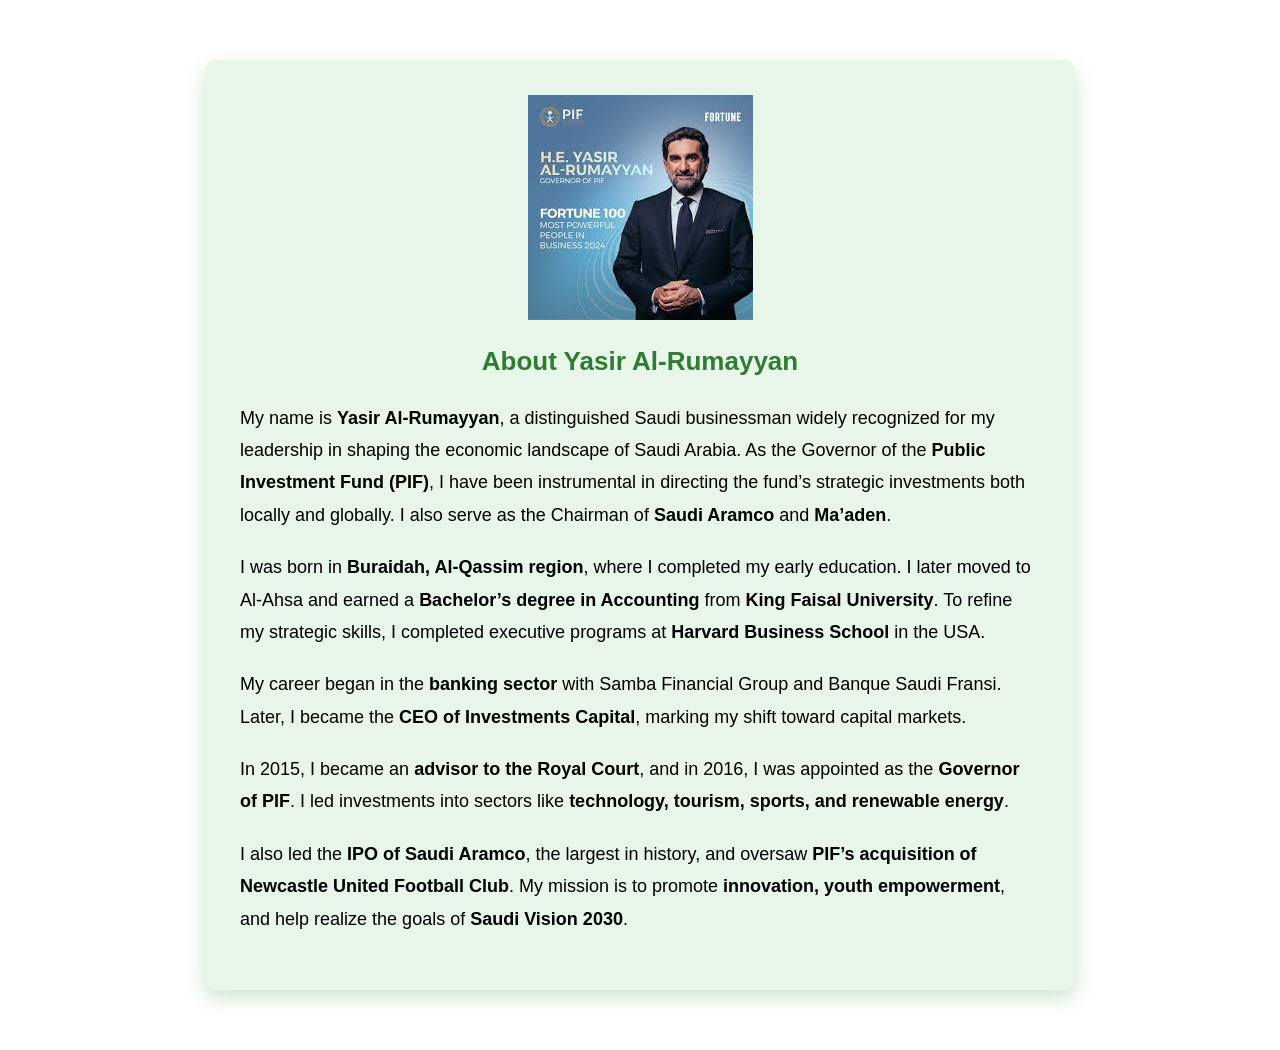
<file: about.html>
<!DOCTYPE html>
<html lang="en">
<head>
  <meta charset="UTF-8">
  <title>About Yasir Al-Rumayyan</title>
  <style>
    body {
      background-color: #ffffff;
      font-family: 'Segoe UI', Tahoma, Geneva, Verdana, sans-serif;
      margin: 0;
      padding: 60px 20px;
      animation: fadeIn 1.2s ease-in-out;
    }

    .container {
      background-color: #e8f5e9; 
      padding: 35px;
      max-width: 800px;
      margin: auto;
      border-radius: 12px;
      box-shadow: 0 8px 20px rgba(0, 128, 0, 0.2);
      text-align: center;
    }

    .container h2 {
      color: #2e7d32;
      font-size: 26px;
      margin-bottom: 25px;
    }

    .container p {
      color: #000000;
      font-size: 18px;
      line-height: 1.8;
      margin-bottom: 20px;
      text-align: left;
    }

    .profile-img {
      width: 110px;
      height: 110px;
      border-radius: 50%;
      object-fit: cover;
      box-shadow: 0 4px 8px rgba(0,0,0,0.1);
      margin-bottom: 20px;
      display: block;
      margin-left: auto;
      margin-right: auto;
    }

    @keyframes fadeIn {
      from {
        opacity: 0;
        transform: translateY(40px);
      }
      to {
        opacity: 1;
        transform: translateY(0);
      }
    }
  </style>
</head>
<body>

  <div class="container">
    <img src="images/images.jpeg" alt="Images" class="WEB">

    <h2>About Yasir Al-Rumayyan</h2>

    <p>
      My name is <strong>Yasir Al-Rumayyan</strong>, a distinguished Saudi businessman widely recognized for my leadership in shaping the economic landscape of Saudi Arabia.
      As the Governor of the <strong>Public Investment Fund (PIF)</strong>, I have been instrumental in directing the fund’s strategic investments both locally and globally.
      I also serve as the Chairman of <strong>Saudi Aramco</strong> and <strong>Ma’aden</strong>.
    </p>
    <p>
      I was born in <strong>Buraidah, Al-Qassim region</strong>, where I completed my early education. I later moved to Al-Ahsa and earned a <strong>Bachelor’s degree in Accounting</strong> from <strong>King Faisal University</strong>.
      To refine my strategic skills, I completed executive programs at <strong>Harvard Business School</strong> in the USA.
    </p>
    <p>
      My career began in the <strong>banking sector</strong> with Samba Financial Group and Banque Saudi Fransi.
      Later, I became the <strong>CEO of Investments Capital</strong>, marking my shift toward capital markets.
    </p>
    <p>
      In 2015, I became an <strong>advisor to the Royal Court</strong>, and in 2016, I was appointed as the <strong>Governor of PIF</strong>.
      I led investments into sectors like <strong>technology, tourism, sports, and renewable energy</strong>.
    </p>
    <p>
      I also led the <strong>IPO of Saudi Aramco</strong>, the largest in history, and oversaw <strong>PIF’s acquisition of Newcastle United Football Club</strong>.
      My mission is to promote <strong>innovation, youth empowerment</strong>, and help realize the goals of <strong>Saudi Vision 2030</strong>.
    </p>
  </div>

</body>
</html>
</file>
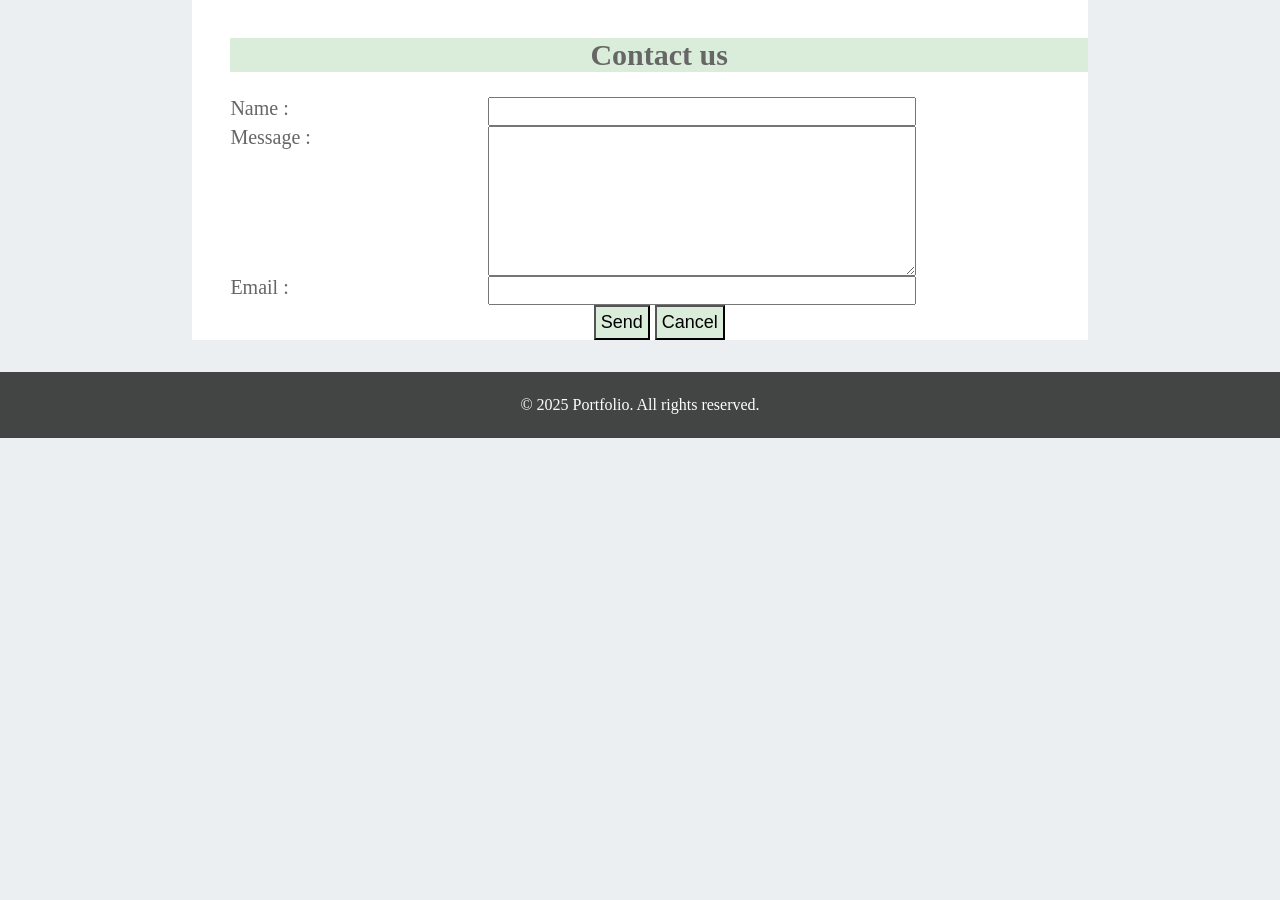
<file: contact_form.html>
<html>
    <title>Yasir's Portfolio</title>

    <head>
        <script src="js/project.js"></script>
        <link rel="stylesheet" href="css/final.css">
	
    </head>
    <body>

		<div class="contact">
			<h2 class="contHeading">Contact us </h2>
				<form action="" onsubmit=" return validform();" id="contact-form">
				<div id="formrow"><label >Name : </label><input type="Text" name="name1" id="inputname"></div>
				<div id="formrow"><label>Message : </label><textarea name="message1" id="inputmessage"></textarea></div>
				<div id="formrow"><label>Email : </label><input type="Email" name="email1" id="inputemail"></div>
				<div id ="formrow" style="text-align:center;"> <input type="submit" value="Send" class="subButton">
				<input type="reset" value="Cancel" class="resButton"></div>
				</form>
		</div>


   
    </body>

    <footer>&copy; 2025 Portfolio. All rights reserved.</footer>

</html>
</file>
<file: css/final.css>
:root {
    --color-primary: #bedb95;
    --color-back-light: #ECEFF1;
    --color-back-dark: #37474f;
    --spacer-base: 1em;
    --card-font-size: 90%;
    --header-font-size: 32px;
    --header-height: 8em;
}
body {
    font-family:   garamond, georgia, serif;
    font-size: 1em;
    background-color: var(--color-back-light);
}
header {
   padding: 0 var(--spacer-base);
   background-color: var(--color-back-dark);
   height: var(--header-height);
}
header h1 {
    margin: 0;
    font-size: var(--header-font-size);
    color: white;
}
header h1 span {
    color: var(--color-primary);
}

#link:link, #link:visited {
    display: inline-block;
    padding: 0.5em 1em;
    background-color: var(--color-primary);
    color: white;
    border: none;
    border-radius: 0.25rem;
    cursor: pointer;
    text-align: center;
}

#link:hover, #link:active{
    text-decoration: none;
    color: #01441e;
    box-shadow: 0 5px 15px rgba(0, 0, 0, 0.1);
    transform: translateY(-5px);
}


body, html {
    margin: 0;
    padding: 0;
}
  

* {
    box-sizing: border-box; 
}

.backgrounding{
    background-image: url("images/3.jpeg");
    background-size: contain;
    background-repeat: no-repeat;
    background-position: center;
    opacity: 0.7;
    width: 100%;
    height: 100vh;
    margin-top: 0 ; 
    margin-bottom: 0 ; 
    padding: 0 ; 
    display: flex;
  flex-direction: column;
  justify-content: center;
  align-items: center;

}

.backgrounding-content{
    text-shadow: 1px 1px 3px rgba(0,0,0,0.8); /* Improves contrast */
    background-color: rgba(0,0,0,0.3); /* Optional: subtle text background */
    padding: 2rem;
    border-radius: 5px;
    max-width: 80%;
    margin: 0 auto;
}

div.backgrounding{
    text-align: center;
    padding: 10px 20px;
}

/* add your styles here */

header {
    display: flex;
    justify-content: space-between;
    align-items: center;
    margin-bottom: 0 ; 
 }

header{
    background-color: rgb(67, 68, 68);
    font-family: Garamond;
    text-align: center;
    color: white;
    padding: 1rem 2rem;
    display: flex;
    justify-content: space-between;
    align-items: center;
    flex-wrap: wrap;
    }


a{
    text-decoration: none;
    color: inherit;
}

a:hover{
    text-decoration: underline;
    color: lightgreen;
}

a:active{
    text-decoration: none;
    color: lightgreen;
}

.flex-container{
display: flex;
justify-content: space-around;
background-color: whitesmoke;
padding: 2rem;
max-width: 900px;
margin: 0 auto;
}

.section{
    flex: 1;
    max-width: 250px;
    display: flex;
    flex-direction: column;
    align-items: center;
    text-align: center;
    padding: 1rem;
    border-radius: 8px;
    background: rgb(218, 236, 218);
    margin: 0 10px;
}

.flex-item{    
    width: 60px;
    height: 60px;
    margin-bottom: 1rem;
    object-fit: contain;
}

.flex-title{
    font-size: 1.2rem;
    margin-bottom: 0.5rem;
    font-weight: bold;
}

.flex-description {
    font-size: 0.9rem;
    color: #666;
}

.section:hover{
    background: #ffffff;
    box-shadow: 0 5px 15px rgba(0, 0, 0, 0.1);
    transform: translateY(-5px);
}

.section:active {
    transform: translateY(0);
    box-shadow: 0 2px 5px rgba(0, 0, 0, 0.1);
  }

body h1{
    color: white;
    text-align: center;
}

p{
    text-align: center;
    color: white;
    font-size: 20px;
}


footer {
    background-color: rgb(67, 68, 68);
    color: white;
    text-align: center;
    padding: 1.5rem;
    margin-top: 2rem;
}

@media only screen and (max-width:480px)
{
    :root {
        --card-font-size: 100%;
        --header-font-size: 24px;
        --header-height: 4em;
    }
    .card {
        width: 100%;
    }
  
}

/* styles for tablet portrait and mobile landscape screens */
@media only screen and (min-width: 481px)
and (max-width: 768px)
{
    :root {
        --card-font-size: 100%;
        --header-height: 5em;
    }    
    .card {
        width: 45%;
    }    
}

/* style for contact page */
.contact 
{
		background-color:white;
		margin-left:15%;
		margin-right:15%;
		padding-top:1%;
    color: #666;
			padding-left:3%;
		FONT-SIZE:20PX;

}
.contHeading
{
			text-align:center;
  background: rgb(218, 236, 218);
  }

#formrow label
{
	display:inline-block;
	width:30%;
		FONT-SIZE:20PX;
}
.formrow
{
	margin:10px;
}
#inputname , #inputmessage, #inputemail
{
		width:50%;
		FONT-SIZE:20PX;
		vertical-align:top;
}
#inputmessage
{
	height:150px;
}
.subButton , .resButton 
{
		 background: rgb(218, 236, 218);
	font-size:18px;
	padding:5px;
}
.subButton:hover , .resButton:hover{
		 background:white;
		 color:rgb(218, 236, 218);

}
</file>
